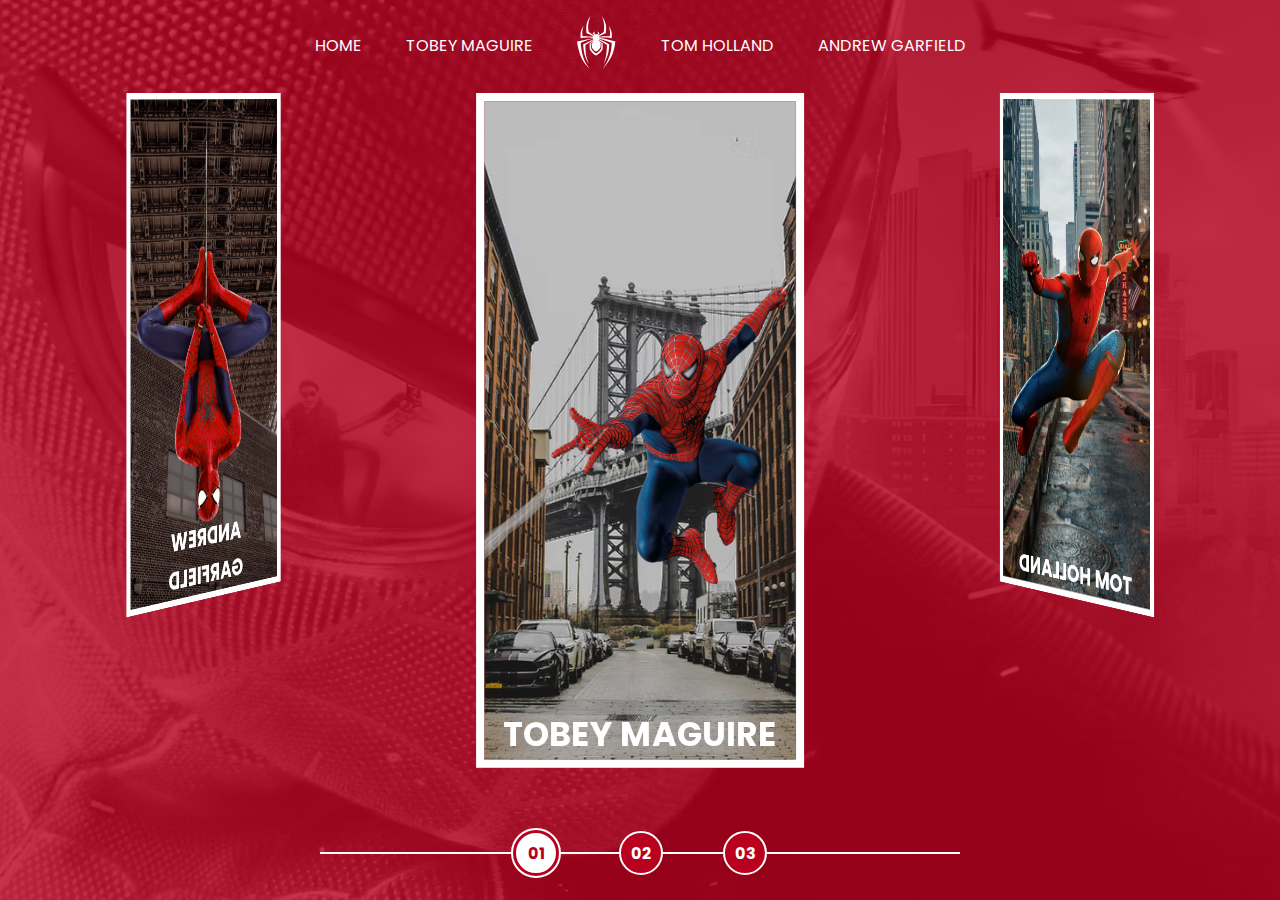
<file: index.html>
<!DOCTYPE html>
<html lang="en">

<head>
  <meta charset="UTF-8">
  <meta http-equiv="X-UA-Compatible" content="IE=edge">
  <meta name="viewport" content="width=device-width, initial-scale=1.0">
  <link rel="stylesheet" href="/assets/css/home-page-styles.css">
  <script src="/assets/scripts/index.js"></script>
  <title>Spider-Man | Multiversos</title>
</head>

<body>
  <nav class="s-menu">
    <ul>
      <li class="s-menu__item">
        <a href="index.html">Home</a>
      </li>
      <li class="s-menu__item">
        <a href="./pages/tobey-maguire/spiderman1.html">Tobey Maguire</a>
      </li>
      <li class="s-menu__item s-menu__icon">
        <img src="/assets/images/icons/spider.svg" alt="Spider-Man Multiverse">
      </li>
      <li class="s-menu__item">
        <a href="./pages/tom-holland/spiderman1.html">Tom Holland</a>
      </li>
      <li class="s-menu__item">
        <a href="./pages/andrew-garfield/spiderman1.html">Andrew Garfield</a>
      </li>
    </ul>
  </nav>
  <div class="s-container">
    <div class="s-cards-carousel" style="transform: translateZ(-40vw) rotateY(0deg);">
      <a href="./pages/tobey-maguire/spiderman1.html" class="s-card" id="spider-man-01">
        <img class="s-card__background" src="/assets/images/pic-sm-bg-01.jpg">
        <img class="s-card__image" src="/assets/images/spider-man-01.png" alt="Tobey Maguire">
        <h2 class="s-card__title">Tobey Maguire</h2>
      </a>
      <a href="./pages/tom-holland/spiderman1.html" class="s-card" id="spider-man-02">
        <img class="s-card__background" src="/assets/images/pic-sm-bg-02.jpg">
        <img class="s-card__image" src="/assets/images/spider-man-02.png" alt="Tom Holland">
        <h2 class="s-card__title">Tom Holland</h2>
      </a>
      <a href="./pages/andrew-garfield/spiderman1.html" class="s-card" id="spider-man-03">
        <img class="s-card__background" src="/assets/images/pic-sm-bg-03.jpg">
        <img class="s-card__image" src="/assets/images/spider-man-03.png" alt="Andrew Garfield">
        <h2 class="s-card__title">Andrew Garfield</h2>
      </a>
    </div>
  </div>

  <div class="s-controller">
    <div id="1" onclick="selectCarouselItem(this)" class="s-controller__button s-controller__button--active">
      01
    </div>
    <div id="2" onclick="selectCarouselItem(this)" class="s-controller__button">
      02
    </div>
    <div id="3" onclick="selectCarouselItem(this)" class="s-controller__button">
      03
    </div>
    <div class="s-controller__line"></div>
  </div>
</body>

</html>
</file>
<file: assets/css/home-page-styles.css>
@import url('/assets/css/reset.css');
@import url('/assets/css/global.css');

body {
  background-color: var(--primary-color);
}

body::before {
  content: "";
  background-image: url('/assets/images/spider-man-background.jpg');
  background-repeat: no-repeat;
  background-position: center;
  background-size: cover;
  width: 100%;
  height: 100%;
  position: absolute;
  opacity: 0.2;
  transition: background-image 1s ease-in-out, opacity 1s ease-in-out;
}

.s-menu {
  padding: 1rem 0;
  width: 100%;
  text-align: center;
  position: relative;
}

.s-menu__item {
  display: inline-block;
  text-transform: uppercase;
  margin: 0 1.25rem;
}

.s-menu__icon {
  width: 2.5rem;
  margin: 0 1.25rem;
  vertical-align: middle;
}

.s-container {
  position: relative;
  display: flex;
  align-items: center;
  justify-content: space-evenly;
  perspective: 3000px;
}

.s-card {
  border: 0.5rem solid white;
  width: 100%;
  height: 70vh;
  position: absolute;
  transition: filter .5s ease-in-out;
}

.s-card:nth-child(1) {
  transform: rotateY(0deg) translateZ(50vw);
}

.s-card:nth-child(2) {
  transform: rotateY(120deg) translateZ(50vw);
}

.s-card:nth-child(3) {
  transform: rotateY(240deg) translateZ(50vw);
}

.s-card__background {
  width: 100%;
  height: 100%;
  object-fit: cover;
  position: absolute;
  opacity: 1;
  transition: opacity 1s ease-in-out;
}

.s-card__image {
  width: 100%;
  height: 100%;
  object-fit: contain;
  position: relative;
  transition: 1s ease-in-out;
}

.s-card__title {
  font-size: 2rem;
  text-transform: uppercase;
  text-align: center;
  position: absolute;
  width: 100%;
  bottom: 0;
  transition: bottom 1s ease-in-out;
}

.s-controller {
  position: absolute;
  display: flex;
  justify-content: center;
  align-items: center;
  margin-top: 3rem;
  bottom: 1.5rem;
  width: 100%;
}

.s-controller__button {
  display: flex;
  align-items: center;
  justify-content: center;
  width: 2.5rem;
  height: 2.5rem;
  border: 2px solid white;
  border-radius: 50%;
  background-color: var(--primary-color);
  text-align: center;
  font-size: 1rem;
  font-weight: bold;
  cursor: pointer;
  z-index: 1;
  transition: transform 0.3s ease-in-out;
}

.s-controller__button--active {
  background-color: white;
  color: var(--primary-color);
  border: 0.1875rem solid var(--primary-color); /* borda vermelha */
  outline: 0.125rem solid white; /* borda externa */
}

.s-controller__button:hover {
  transform: scale(1.1);
}

.s-controller__button:nth-child(2) {
  margin: 0 3.75rem;
}

.s-controller__line {
  background-color: white;
  width: 50%;
  height: 2px;
  position: absolute;
}

/* Hover Animation */

.s-card--hovered .s-card__background {
  cursor: pointer;
  opacity: 0;
}

.s-card--hovered .s-card__image {
  transform: scale(1.4);
  filter: drop-shadow(30px 10px 4px rgbs(0, 0, 0, .5));
}

body#spider-man-01-hovered::before {
  background-image: url('/assets/images/pic-sm-bg-01.jpg');
}

body#spider-man-02-hovered::before {
  background-image: url('/assets/images/pic-sm-bg-02.jpg');
}

body#spider-man-03-hovered::before {
  background-image: url('/assets/images/pic-sm-bg-03.jpg');
}

body[id^="spider-man-"]::before {
  opacity: 1;
}

body[id^="spider-man-"] .s-card:not(.s-card--hovered) {
  filter: grayscale(100%);
}

.s-card--hovered .s-card__title {
  bottom: 50%;
}

.s-cards-carousel {
  display: flex;
  justify-content: center;
  width: calc(100vw / 3 - 10%);
  transform-style: preserve-3d;
  transition: transform 0.4s ease-in;
}
</file>
